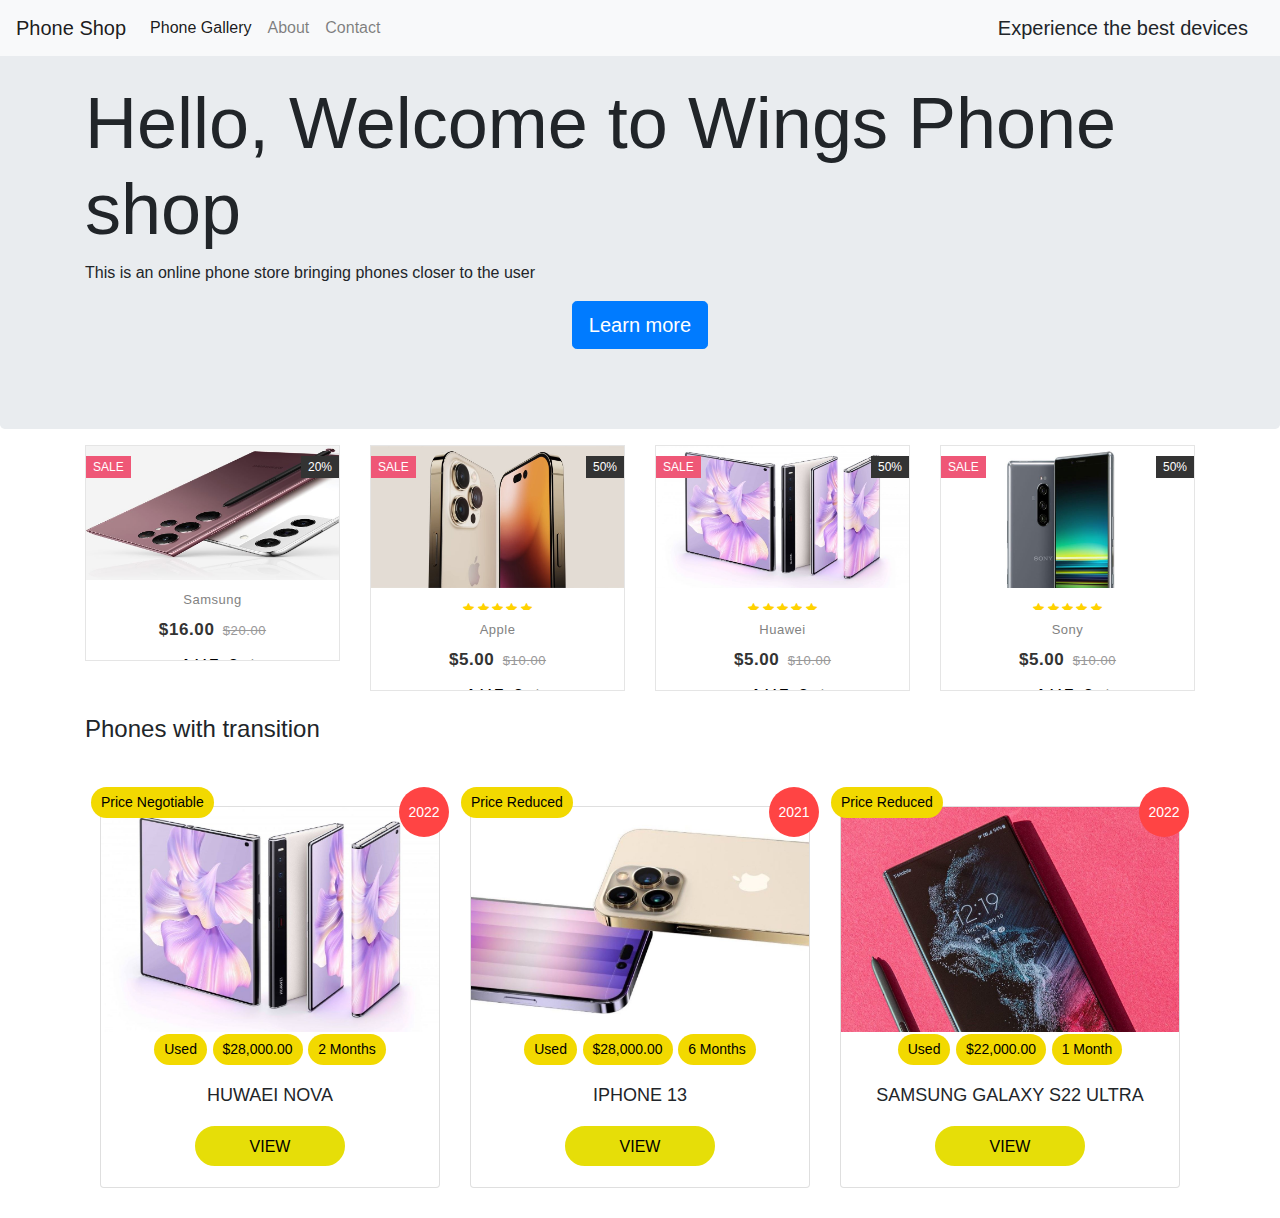
<file: Business/index.html>
<!DOCTYPE html>
<html lang="en">

<head>
    <title>Wings</title>
    <meta charset="UTF-8">
    <meta http-equiv="X-UA-Compatible" content="IE=edge">
    <meta name="viewport" content="width=device-width, initial-scale-=1.0">
    <link rel="stylesheet" href="https://maxcdn.bootstrapcdn.com/bootstrap/4.5.2/css/bootstrap.min.css">
    <link rel="stylesheet" href="css/style.css">
    <link rel="canonical" href="https://getbootstrap.com/docs/4.5/examples/navbars/">
    <link rel="stylesheet" href="https://stackpath.bootstrapcdn.com/bootstrap/4.5.0/css/bootstrap.min.css"integrity="sha384-9aIt2nRpC12Uk9gS9baDl411NQApFmC26EwAOH8WgZl5MYYxFfc+NcPb1dKGj7Sk" crossorigin="anonymous">
    <link href="//maxcdn.bootstrapcdn.com/bootstrap/4.1.1/css/bootstrap.min.css" rel="stylesheet" id="bootstrap-css">
    <link rel="stylesheet" href="https://stackpath.bootstrapcdn.com/font-awesome/4.7.0/css/font-awesome.min.css" />
</head>

<body>

    <nav class="navbar navbar-expand-lg navbar-light fixed-top bg-light">
        <a class="navbar-brand" href="index.php">Phone Shop<span class="sr-only">(current)</span></a>
        <button class="navbar-toggler" type="button" data-toggle="collapse" data-target="#navbarSupportedContent"
            aria-controls="navbarSupportedContent" aria-expanded="false" aria-label="Toggle navigation">
            <span class="navbar-toggler-icon"></span>
        </button>

        <div class="collapse navbar-collapse" id="navbarSupportedContent">
            <ul class="navbar-nav mr-auto">
                <li class="nav-item active">
                    <a class="nav-link" href="##">Phone Gallery</a>
                </li>
                <li class="nav-item">
                    <a class="nav-link" href="#">About</a>
                </li>
                <li class="nav-item">
                    <a class="nav-link" href="#">Contact</a>
                </li>
            </ul>
            <a class="navbar-brand">Experience the best devices</a>
        </div>
    </nav>
    
    <section class="my-3 jumbotron">
        <div class="container">
            <h1 class="display-3">Hello, Welcome to Wings Phone shop</h1>
            <p>This is an online phone store bringing phones closer to the user</p>
            <p class="text-center"><a class="btn btn-primary btn-lg" href="#" role="button">Learn more </a></p>
        </div>
    </section>

    <main role="main">
    <div class="container">
        <div class="row">
            <div class="col-md-3 col-sm-6">
                <div class="product-grid">
                    <div class="product-image">
                        <a href="#">
                            <img class="pic-1" src="images/Sam1.jpg">
                            <img class="pic-2" src="images/Sam2.jpg">
                        </a>
                        <ul class="social">
                            <li><a href="" data-tip="Quick View"><i class="fa fa-search"></i></a></li>
                            <li><a href="" data-tip="Add to Wishlist"><i class="fa fa-shopping-bag"></i></a></li>
                            <li><a href="" data-tip="Add to Cart"><i class="fa fa-shopping-cart"></i></a></li>
                        </ul>
                        <span class="product-new-label">Sale</span>
                        <span class="product-discount-label">20%</span>
                    </div>
                   
                    <div class="product-content">
                        <h3 class="title"><a href="#">Samsung</a></h3>
                        <div class="price">$16.00
                            <span>$20.00</span>
                        </div>
                        <a class="add-to-cart" href="">+  Add To Cart</a>
                    </div>
                </div>
            </div>
            <div class="col-md-3 col-sm-6">
                <div class="product-grid">
                    <div class="product-image">
                        <a href="#">
                            <img class="pic-1" src="images/Iphone 1.jpeg">
                            <img class="pic-2" src="images/iphone 2.jpeg">
                        </a>
                        <ul class="social">
                            <li><a href="" data-tip="Quick View"><i class="fa fa-search"></i></a></li>
                            <li><a href="" data-tip="Add to Wishlist"><i class="fa fa-shopping-bag"></i></a></li>
                            <li><a href="" data-tip="Add to Cart"><i class="fa fa-shopping-cart"></i></a></li>
                        </ul>
                        <span class="product-new-label">Sale</span>
                        <span class="product-discount-label">50%</span>
                    </div>
                    <ul class="rating">
                        <li class="fa fa-star"></li>
                        <li class="fa fa-star"></li>
                        <li class="fa fa-star"></li>
                        <li class="fa fa-star"></li>
                        <li class="fa fa-star"></li>
                    </ul>
                    <div class="product-content">
                        <h3 class="title"><a href="#">Apple</a></h3>
                        <div class="price">$5.00
                            <span>$10.00</span>
                        </div>
                        <a class="add-to-cart" href="">+ Add To Cart</a>
                    </div>
                </div>
            </div>
            <div class="col-md-3 col-sm-6">
                <div class="product-grid">
                    <div class="product-image">
                        <a href="#">
                            <img class="pic-1" src="images/Huawei 1.jpg">
                            <img class="pic-2" src="images/Huawei 2.png">
                        </a>
                        <ul class="social">
                            <li><a href="" data-tip="Quick View"><i class="fa fa-search"></i></a></li>
                            <li><a href="" data-tip="Add to Wishlist"><i class="fa fa-shopping-bag"></i></a></li>
                            <li><a href="" data-tip="Add to Cart"><i class="fa fa-shopping-cart"></i></a></li>
                        </ul>
                        <span class="product-new-label">Sale</span>
                        <span class="product-discount-label">50%</span>
                    </div>
                    <ul class="rating">
                        <li class="fa fa-star"></li>
                        <li class="fa fa-star"></li>
                        <li class="fa fa-star"></li>
                        <li class="fa fa-star"></li>
                        <li class="fa fa-star"></li>
                    </ul>
                    <div class="product-content">
                        <h3 class="title"><a href="#">Huawei</a></h3>
                        <div class="price">$5.00
                            <span>$10.00</span>
                        </div>
                        <a class="add-to-cart" href="">+ Add To Cart</a>
                    </div>
                </div>
            </div>
            <div class="col-md-3 col-sm-6">
                <div class="product-grid">
                    <div class="product-image">
                        <a href="#">
                            <img class="pic-1" src="images/Xperia-1_grey_groupBF40.jpeg">
                            <img class="pic-2" src="images/Sony2.jpeg">
                        </a>
                        <ul class="social">
                            <li><a href="" data-tip="Quick View"><i class="fa fa-search"></i></a></li>
                            <li><a href="" data-tip="Add to Wishlist"><i class="fa fa-shopping-bag"></i></a></li>
                            <li><a href="" data-tip="Add to Cart"><i class="fa fa-shopping-cart"></i></a></li>
                        </ul>
                        <span class="product-new-label">Sale</span>
                        <span class="product-discount-label">50%</span>
                    </div>
                    <ul class="rating">
                        <li class="fa fa-star"></li>
                        <li class="fa fa-star"></li>
                        <li class="fa fa-star"></li>
                        <li class="fa fa-star"></li>
                        <li class="fa fa-star"></li>
                    </ul>
                    <div class="product-content">
                        <h3 class="title"><a href="#">Sony</a></h3>
                        <div class="price">$5.00
                            <span>$10.00</span>
                        </div>
                        <a class="add-to-cart" href="">+ Add To Cart</a>
                    </div>
                </div>
            </div>
        </div>
    </div>

    <div class="container">
        <br>
        <h4>Phones with transition</h2>
            <br>
            <div class="row" id="ads">
                <!-- Category Card -->
                <div class="col-md-4">
                    <div class="card rounded">
                        <div class="card-image">
                            <span class="card-notify-badge">Price Negotiable</span>
                            <span class="card-notify-month">2022</span>
                            <img class="img-fluid"
                                src="images/ha1.jpg"
                                alt="Alternate Text" />
                        </div>
                        <div class="card-image-overlay m-auto">
                            <span class="card-detail-badge">Used</span>
                            <span class="card-detail-badge">$28,000.00</span>
                            <span class="card-detail-badge">2 Months</span>
                        </div>
                        <div class="card-body text-center">
                            <div class="ad-title m-auto">
                                <h5>Huwaei Nova</h5>
                            </div>
                            <a class="ad-btn" href="images/ha1.jpg">View</a>
                        </div>
                    </div>
                </div>
                <div class="col-md-4">
                    <div class="card rounded">
                        <div class="card-image">
                            <span class="card-notify-badge">Price Reduced</span>
                            <span class="card-notify-month">2021</span>
                            <img class="img-fluid"
                                src="images/iphone 3.jpeg"
                                alt="Alternate Text" />
                        </div>
                        <div class="card-image-overlay m-auto">
                            <span class="card-detail-badge">Used</span>
                            <span class="card-detail-badge">$28,000.00</span>
                            <span class="card-detail-badge">6 Months</span>
                        </div>
                        <div class="card-body text-center">
                            <div class="ad-title m-auto">
                                <h5>Iphone 13</h5>
                            </div>
                            <a class="ad-btn" href="images/iphone 3.jpeg">View</a>
                        </div>
                    </div>
                </div>
    
                <div class="col-md-4">
                    <div class="card rounded">
                        <div class="card-image">
                            <span class="card-notify-badge">Price Reduced</span>
                            <span class="card-notify-month">2022</span>
                            <img class="img-fluid"
                                src="images/Sam3.jpg"
                                alt="Alternate Text" />
                        </div>
                        <div class="card-image-overlay m-auto">
                            <span class="card-detail-badge">Used</span>
                            <span class="card-detail-badge">$22,000.00</span>
                            <span class="card-detail-badge">1 Month</span>
                        </div>
                        <div class="card-body text-center">
                            <div class="ad-title m-auto">
                                <h5>Samsung Galaxy S22 Ultra</h5>
                            </div>
                            <a class="ad-btn" href="images/Sam3.jpg">View</a>
                        </div>
                    </div>
                </div>
    
            </div>
    </div>

    </main>

    <script src="https://code.jquery.com/jquery-3.5.1.slim.min.js"
        integrity="sha384-DfXdz2htPH0lsSSs5nCTpuj/zy4C+OGpamoFVy38MVBnE+IbbVYUew+OrCXaRkfj"
        crossorigin="anonymous"></script>
    <script src="https://cdn.jsdelivr.net/npm/popper.js@1.16.1/dist/umd/popper.min.js"
        integrity="sha384-9/reFTGAW83EW2RDu2S0VKaIzap3H66lZH81PoYlFhbGU+6BZp6G7niu735Sk7lN"
        crossorigin="anonymous"></script>
    <script src="https://cdn.jsdelivr.net/npm/bootstrap@4.5.3/dist/js/bootstrap.min.js"
        integrity="sha384-w1Q4orYjBQndcko6MimVbzY0tgp4pWB4lZ7lr30WKz0vr/aWKhXdBNmNb5D92v7s"
        crossorigin="anonymous"></script> 
    <script src="//maxcdn.bootstrapcdn.com/bootstrap/4.1.1/js/bootstrap.min.js"></script>
    <script src="//code.jquery.com/jquery-1.11.1.min.js"></script>
</body>

</html>
</file>
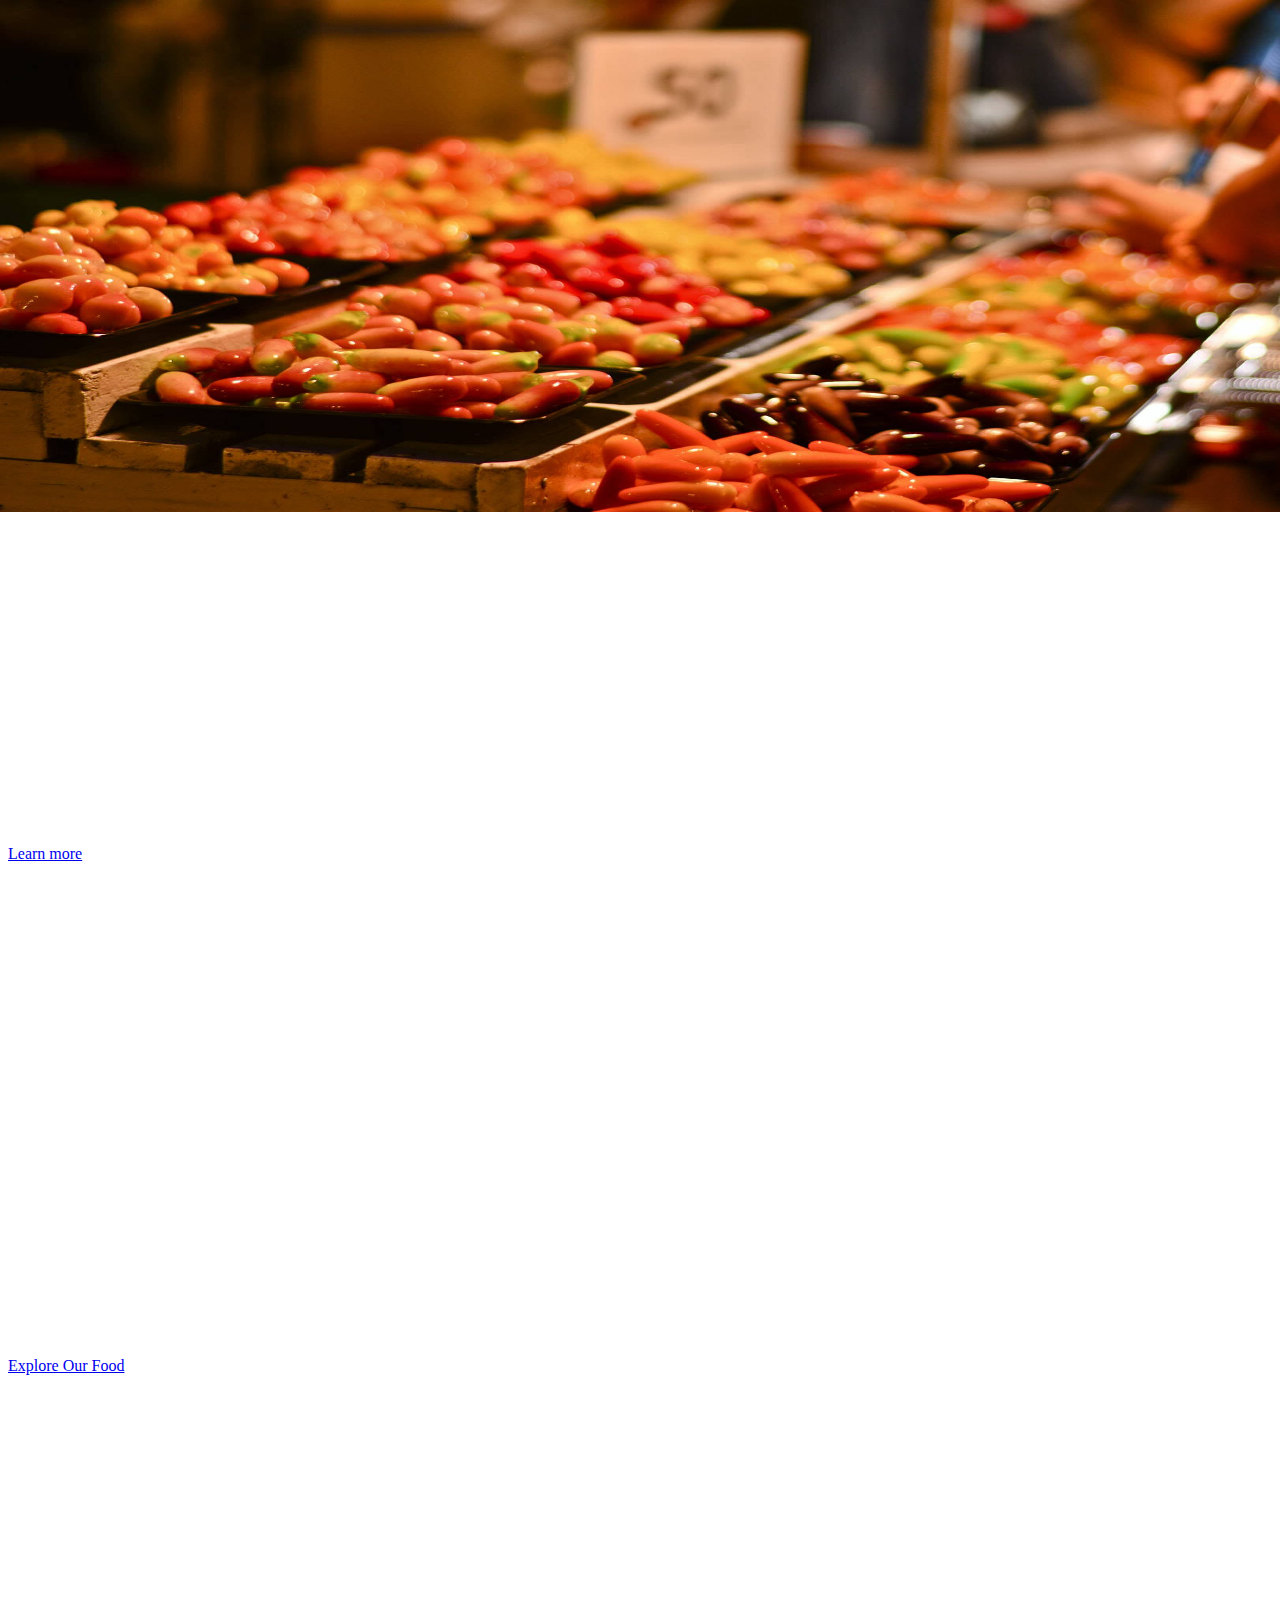
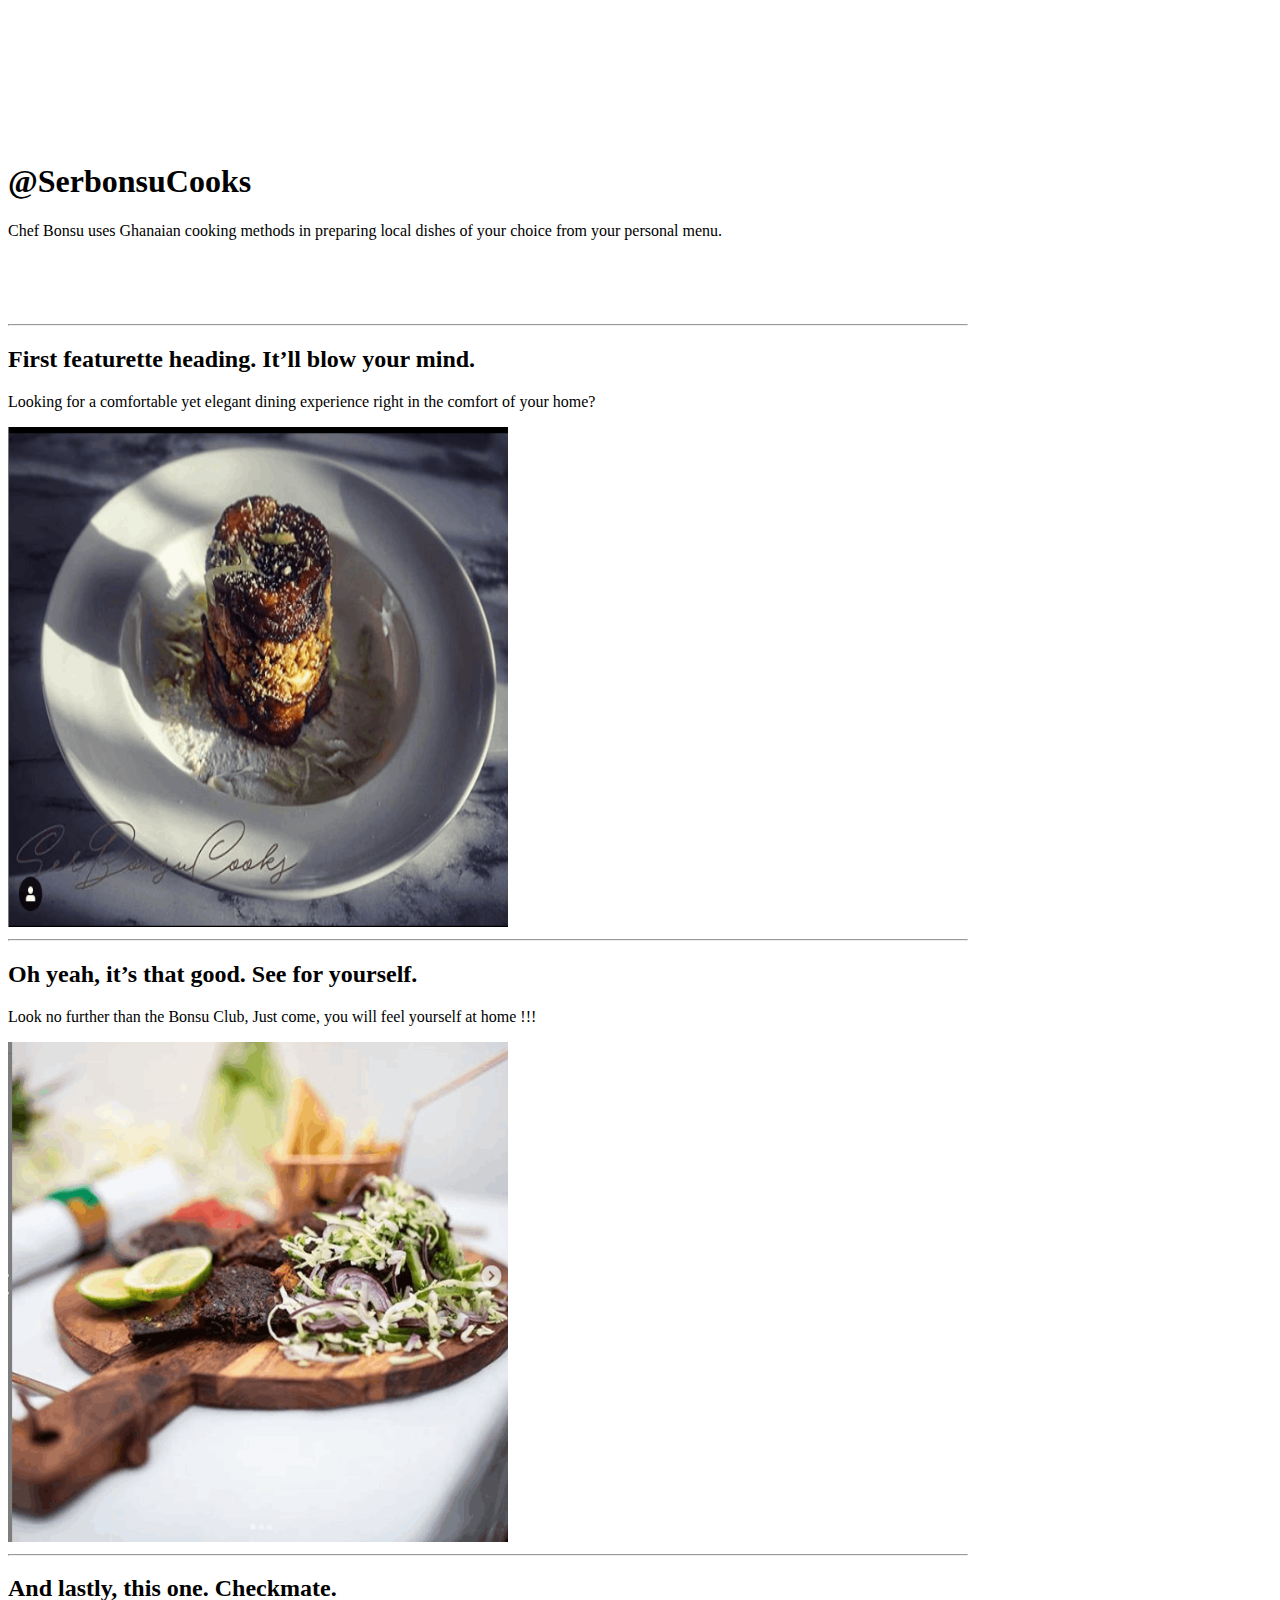
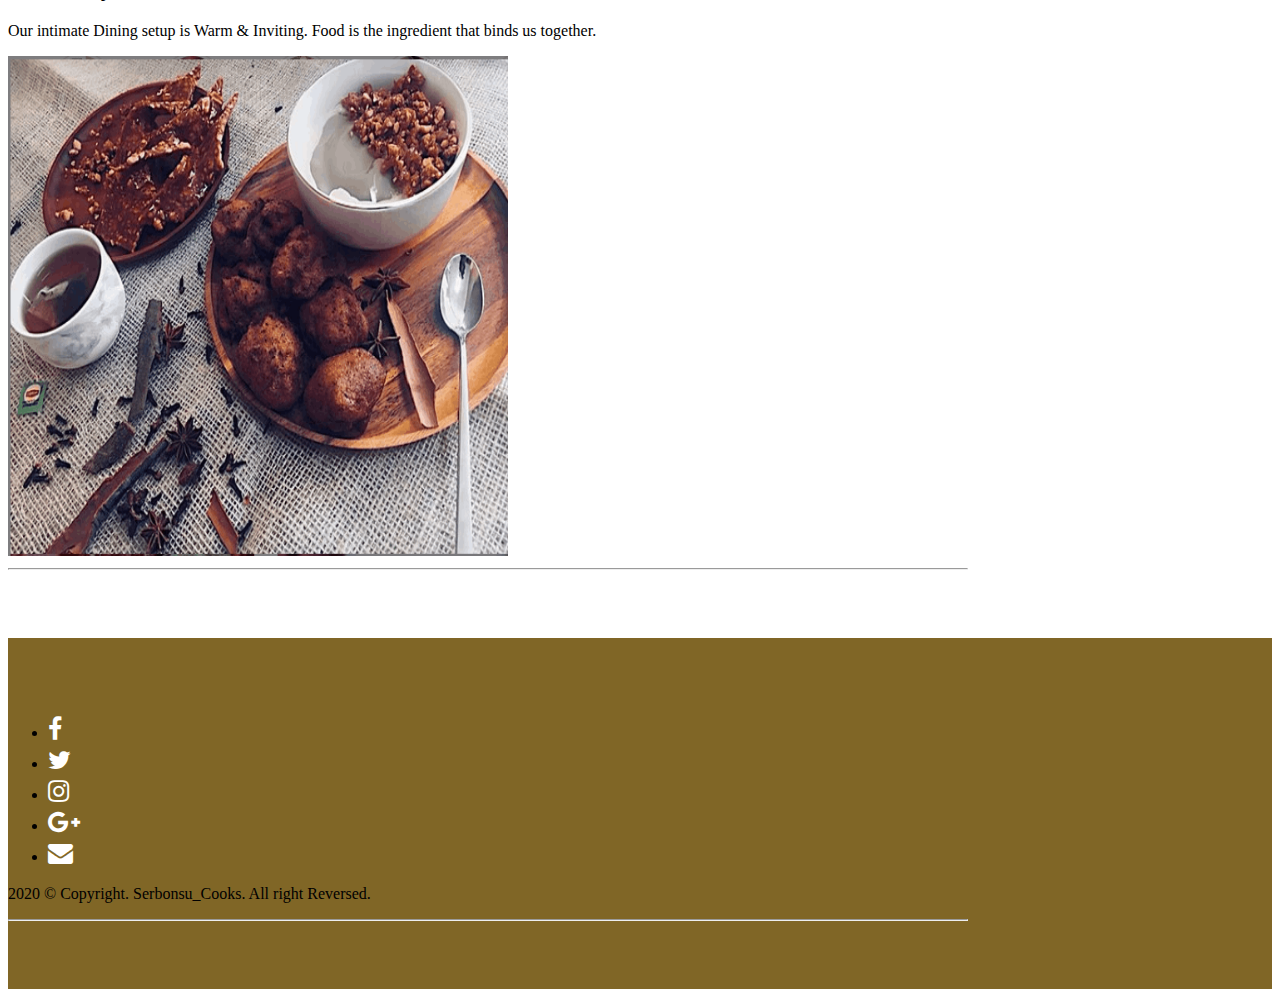
<file: Restaurant/index.html>
<!doctype html>
<html>
<head>
<meta charset="utf-8">
<title>Serbonsu Cooks - Home</title>
<!-- Bootstrap CSS -->
<link rel="stylesheet" href="https://stackpath.bootstrapcdn.com/bootstrap/4.5.0/css/bootstrap.min.css" integrity="sha384-9aIt2nRpC12Uk9gS9baDl411NQApFmC26EwAOH8WgZl5MYYxFfc+NcPb1dKGj7Sk" crossorigin="anonymous">

<!-- Custom styles for this template -->
<link rel="stylesheet" href="./Css/home.css">	
</head>

<body>
<nav class="site-header sticky-top py-1">
<div class="d-flex flex-column flex-md-row align-items-center p-3 px-md-4 mb-3 bg-white border-bottom shadow-sm">
  <h3 class="my-0 mr-md-auto font-weight-normal">Serbonsu Cooks</h3>
  <nav class="my-2 my-md-0 mr-md-3">
    <a class="p-2 text-dark" href="./Html/explore.html">Explore Our Food</a>
    <a class="p-2 text-dark" href="./Html/order.html">Order</a>
    <a class="p-2 text-dark" href="./private.html">Private Reservation</a>
	<a class="p-2 text-dark" href="./Html/contact.html">Contact</a>  
    <a class="p-2 text-dark" href="./Html/about us.html">About Us</a>
  </nav>
  </div>
	</nav>

  <div id="myCarousel" class="carousel slide" data-ride="carousel">
    <ol class="carousel-indicators">
      <li data-target="#myCarousel" data-slide-to="0" class="active"></li>
      <li data-target="#myCarousel" data-slide-to="1"></li>
      <li data-target="#myCarousel" data-slide-to="2"></li>
    </ol>
    <div class="carousel-inner">
      <div class="carousel-item active">
        <svg><img src="./Images/img_2089ghanas-shito_-e1439270816910.jpg"><rect width="100%" height="100%" fill="#777"/></svg>
        <div class="container">
          <div class="carousel-caption text-left">
            <p><a class="btn btn-lg btn-primary" href="./Html/order.html" role="button">Order</a></p>
          </div>
        </div>
      </div>
      <div class="carousel-item">
       <svg><img src="./Images/jk.jfif"><rect width="100%" height="100%" fill="#777"/></svg>
        <div class="container">
          <div class="carousel-caption">
            <p><a class="btn btn-lg btn-primary" href="./Html/about us.html us.html" role="button">Learn more</a></p>
          </div>
        </div>
      </div>
      <div class="carousel-item">
        <svg><img src="./Images/mbr-1622x1080.jpg"><rect width="100%" height="100%" fill="#777"/></svg>
        <div class="container">
          <div class="carousel-caption text-right">
            <p><a class="btn btn-lg btn-primary" href="./Html/explore.html" role="button">Explore Our Food</a></p>
          </div>
        </div>
      </div>
    </div>
    <a class="carousel-control-prev" href="#myCarousel" role="button" data-slide="prev">
      <span class="carousel-control-prev-icon" aria-hidden="true"></span>
      <span class="sr-only">Previous</span>
    </a>
    <a class="carousel-control-next" href="#myCarousel" role="button" data-slide="next">
      <span class="carousel-control-next-icon" aria-hidden="true"></span>
      <span class="sr-only">Next</span>
    </a>
  </div>	
	
<div class="position-relative overflow-hidden p-3 p-md-5 m-md-3 text-center bg-light">
  <div class="col-md-5 p-lg-5 mx-auto my-5">
    <h1 class="display-4 font-weight-normal">@SerbonsuCooks</h1>
    <p class="lead font-weight-normal">Chef Bonsu uses Ghanaian cooking methods in preparing local dishes of your choice from your personal menu.</p>
	</div>
  <div class="product-device shadow-sm d-none d-md-block"></div>
  <div class="product-device product-device-2 shadow-sm d-none d-md-block"></div>
</div>	
	<section>
	<div class="container marketing">
	<!-- START THE FEATURETTES -->

    <hr class="featurette-divider">
	
		<div class="row featurette">
      <div class="col-md-7">
        <h2 class="featurette-heading">First featurette heading. <span class="text-muted">It’ll blow your mind.</span></h2>
        <p class="lead">Looking for a comfortable yet elegant dining experience right in the comfort of your home?</p>
      </div>
      <div class="col-md-5">
        <img src="./Images/screenshot-13-599x407-599x407.png" class="bd-placeholder-img bd-placeholder-img-lg featurette-image img-fluid mx-auto" width="500" height="500" preserveAspectRatio="xMidYMid slice" focusable="false" role="img" aria-label="Placeholder: 500x500"><title>Placeholder</title><rect width="100%" height="100%" fill="#eee"/>
      </div>
    </div>
		
    <hr class="featurette-divider">

    <div class="row featurette">
      <div class="col-md-7 order-md-2">
        <h2 class="featurette-heading">Oh yeah, it’s that good. <span class="text-muted">See for yourself.</span></h2>
        <p class="lead">Look no further than the Bonsu Club, Just come, you will feel yourself at home !!!</p>
      </div>
      <div class="col-md-5 order-md-1">
        <img src="./Images/screenshot-3-602x604-602x562.png" class="bd-placeholder-img bd-placeholder-img-lg featurette-image img-fluid mx-auto" width="500" height="500" preserveAspectRatio="xMidYMid slice" focusable="false" role="img" aria-label="Placeholder: 500x500"><title>Placeholder</title><rect width="100%" height="100%" fill="#eee"/>
      </div>
    </div>

    <hr class="featurette-divider">

    <div class="row featurette">
      <div class="col-md-7">
        <h2 class="featurette-heading">And lastly, this one. <span class="text-muted">Checkmate.</span></h2>
        <p class="lead">Our intimate Dining setup is Warm & Inviting. Food is the ingredient that binds us together.</p>
      </div>
      <div class="col-md-5">
        <img src="./Images/screenshot-15-601x455-601x455.png" class="bd-placeholder-img bd-placeholder-img-lg featurette-image img-fluid mx-auto" width="500" height="500" preserveAspectRatio="xMidYMid slice" focusable="false" role="img" aria-label="Placeholder: 500x500"><title>Placeholder</title><rect width="100%" height="100%" fill="#eee"/>
      </div>
    </div>

    <hr class="featurette-divider">

    <!-- /END THE FEATURETTES -->
	</div><!-- /.container -->
	</section>
    
	
<!-- Footer -->
	<section id="footer">
		<div class="container">
			<div class="row">
				<div class="col-xs-12 col-sm-12 col-md-12 mt-2 mt-sm-5">
					<ul class="list-unstyled list-inline social text-center">
						<li class="list-inline-item"><a href="https://www.fiverr.com/share/qb8D02"><i class="fa fa-facebook"></i></a></li>
						<li class="list-inline-item"><a href="https://www.fiverr.com/share/qb8D02"><i class="fa fa-twitter"></i></a></li>
						<li class="list-inline-item"><a href="https://www.fiverr.com/share/qb8D02"><i class="fa fa-instagram"></i></a></li>
						<li class="list-inline-item"><a href="https://www.fiverr.com/share/qb8D02"><i class="fa fa-google-plus"></i></a></li>
						<li class="list-inline-item"><a href="https://www.fiverr.com/share/qb8D02" target="_blank"><i class="fa fa-envelope"></i></a></li>
					</ul>
				</div>
			</div>	
			<div class="row">
				<div class="col-xs-12 col-sm-12 col-md-12 mt-2 mt-sm-2 text-center text-white">
					<p class="h6">2020 © Copyright. Serbonsu_Cooks. All right Reversed.</p>
				</div>
				<hr>
			</div>	
		</div>
	</section>
	<!-- ./Footer -->
<!-- Optional JavaScript -->
<!-- jQuery first, then Popper.js, then Bootstrap JS -->
<script src="https://code.jquery.com/jquery-3.5.1.slim.min.js" integrity="sha384-DfXdz2htPH0lsSSs5nCTpuj/zy4C+OGpamoFVy38MVBnE+IbbVYUew+OrCXaRkfj" crossorigin="anonymous"></script>
<script src="https://cdn.jsdelivr.net/npm/popper.js@1.16.0/dist/umd/popper.min.js" integrity="sha384-Q6E9RHvbIyZFJoft+2mJbHaEWldlvI9IOYy5n3zV9zzTtmI3UksdQRVvoxMfooAo" crossorigin="anonymous"></script>
<script src="https://stackpath.bootstrapcdn.com/bootstrap/4.5.0/js/bootstrap.min.js" integrity="sha384-OgVRvuATP1z7JjHLkuOU7Xw704+h835Lr+6QL9UvYjZE3Ipu6Tp75j7Bh/kR0JKI" crossorigin="anonymous"></script>
</body>
</html>
</file>
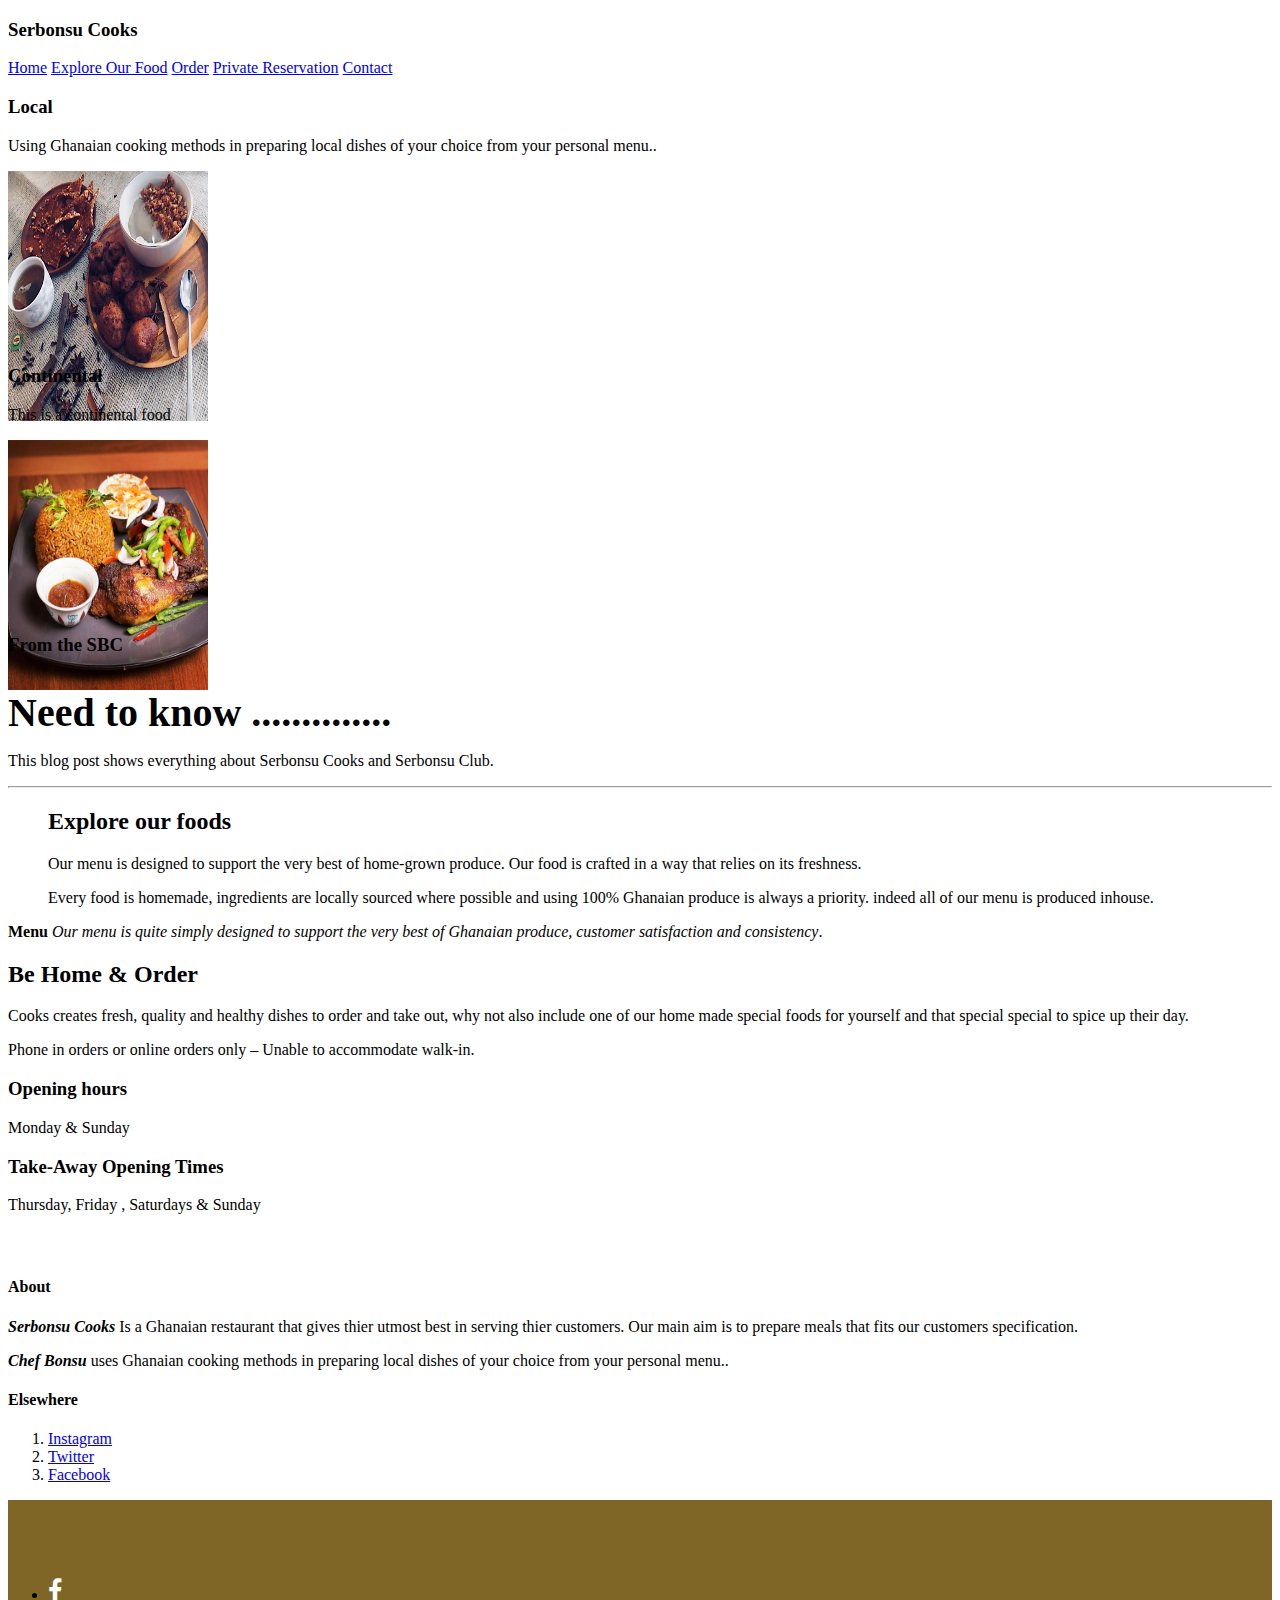
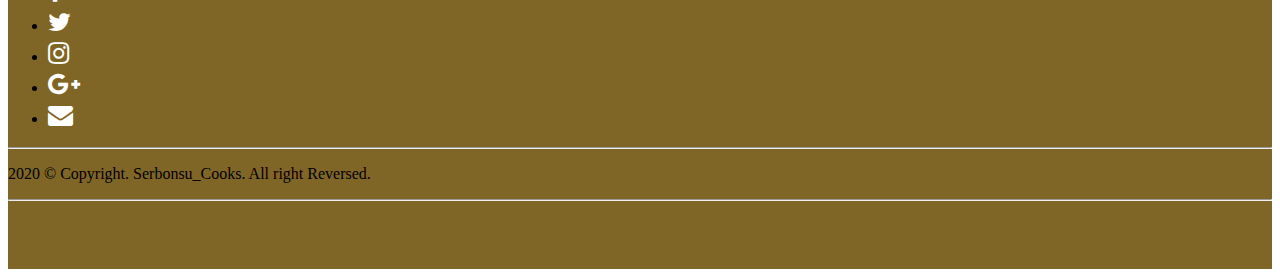
<file: Restaurant/Html/about us.html>
<!doctype html>
<html>
<head>
<meta charset="utf-8">
<title>Serb-About us</title>
<!-- Bootstrap CSS -->
<link rel="stylesheet" href="https://stackpath.bootstrapcdn.com/bootstrap/4.5.0/css/bootstrap.min.css" integrity="sha384-9aIt2nRpC12Uk9gS9baDl411NQApFmC26EwAOH8WgZl5MYYxFfc+NcPb1dKGj7Sk" crossorigin="anonymous">

<!-- Custom styles for this template -->
<link rel="stylesheet" href="../Css/about.css">	
</head>

<body>
<nav class="site-header sticky-top py-1">
<div class="d-flex flex-column flex-md-row align-items-center p-3 px-md-4 mb-3 bg-white border-bottom shadow-sm">
  <h3 class="my-0 mr-md-auto font-weight-normal">Serbonsu Cooks</h3>
  <nav class="my-2 my-md-0 mr-md-3">
	<a class="p-2 text-dark" href="home.html">Home</a>
    <a class="p-2 text-dark" href="explore.html">Explore Our Food</a>
    <a class="p-2 text-dark" href="order.html">Order</a>
    <a class="p-2 text-dark" href="private.html">Private Reservation</a>
	<a class="p-2 text-dark" href="contact.html">Contact</a>  
    </nav>
  </div>
</nav>
	
	
	<div class="container">
   
		<div class="jumbotron p-4 p-md-5 text-white rounded bg-dark">
    <div class="col-md-6 px-0">
      
  </div>

  <div class="row mb-2">
    <div class="col-md-6">
      <div class="row no-gutters border rounded overflow-hidden flex-md-row mb-4 shadow-sm h-md-250 position-relative">
        <div class="col p-4 d-flex flex-column position-static">
          <strong class="d-inline-block mb-2 text-primary"><h3 class="mb-0">Local</h3></strong>
           <p class="card-text mb-auto">Using Ghanaian cooking methods in preparing local dishes of your choice from your personal menu..</p>
          </div>
        <div class="col-auto d-none d-lg-block">
          <img src="../Images/serbonsucooks-20200624-163420-956x717.jpg" alt="local food" class="bd-placeholder-img" width="200" height="250" preserveAspectRatio="xMidYMid slice" focusable="false" role="img" aria-label="Placeholder: Thumbnail"><title>Placeholder</title><rect width="100%" height="100%" fill="#55595c"/> </div>
      </div>
    </div>
    <div class="col-md-6">
      <div class="row no-gutters border rounded overflow-hidden flex-md-row mb-4 shadow-sm h-md-250 position-relative">
        <div class="col p-4 d-flex flex-column position-static">
          <strong class="d-inline-block mb-2 text-success"><h3 class="mb-0">Continental</h3></strong>
           <p class="mb-auto">This is a continental food</p>
          </div>
        <div class="col-auto d-none d-lg-block">
          <img src="../Images/the-chopbar.jpg" alt="continental food" class="bd-placeholder-img" width="200" height="250" preserveAspectRatio="xMidYMid slice" focusable="false" role="img" aria-label="Placeholder: Thumbnail"><title>Placeholder</title><rect width="100%" height="100%" fill="#55595c"/> </div>
      </div>
    </div>
  </div>
</div>

<main role="main" class="container">
  <div class="row">
    <div class="col-md-8 blog-main">
      <h3 class="pb-4 mb-4 font-italic border-bottom">
        From the SBC
      </h3>

      <div class="blog-post">
        <h2 class="blog-post-title"><strong>Need to know ..............</strong></h2>
        
        <p>This blog post shows everything about Serbonsu Cooks and Serbonsu Club.</p>
        <hr>
                
		<blockquote>
		<h2>Explore our foods</h2>
 		<p>Our menu is designed to support the very best of home-grown produce. Our food is crafted in a way that relies on its freshness.</p>
		<p>Every food is homemade, ingredients are locally sourced where possible and using 100% Ghanaian produce is always a priority. indeed all of our menu is produced inhouse.</p>

	    </blockquote>
        <p><strong>Menu</strong> <em>Our menu is quite simply designed to support the very best of Ghanaian produce, customer satisfaction and consistency</em>.</p>
        
		<h2>Be Home & Order</h2>
        <p>Cooks  creates fresh, quality and healthy dishes to order and take out, why not also include one of our home made special foods  for yourself and that special special to spice up their day.</p> 
		<p>Phone in orders or online orders only – Unable to accommodate walk-in.</p>
       
		<h3>Opening hours</h3>
        <p>Monday &	Sunday</p>
        
		<h3>Take-Away Opening Times</h3>
		<p>Thursday, Friday , Saturdays & Sunday</p>
        </div><!-- /.blog-post -->

      
     

      

     

    </div><!-- /.blog-main -->

    <aside class="col-md-4 blog-sidebar">
      <div class="p-4 mb-3 bg-light rounded">
        <h4 class="font-italic">About</h4>
        <p class="mb-0"><em><b>Serbonsu Cooks</b></em> Is a Ghanaian restaurant that gives thier utmost best in serving thier customers. Our main aim is to prepare meals that fits our customers specification.</p> 
		<p><em><b>Chef Bonsu</b></em> uses Ghanaian cooking methods in preparing local dishes of your choice from your personal menu..</p>
      </div>

      
      <div class="p-4">
        <h4 class="font-italic">Elsewhere</h4>
        <ol class="list-unstyled">
          <li><a href="#">Instagram</a></li>
          <li><a href="#">Twitter</a></li>
          <li><a href="#">Facebook</a></li>
        </ol>
      </div>
    </aside><!-- /.blog-sidebar -->

  </div><!-- /.row -->

</main><!-- /.container -->
	
	
	
	
	
	
	
	
	
	
	
	
	
	
	
	
	
	
	
	
	
<!-- Footer -->
	<section id="footer">
		<div class="container">
			<div class="row">
				<div class="col-xs-12 col-sm-12 col-md-12 mt-2 mt-sm-5">
					<ul class="list-unstyled list-inline social text-center">
						<li class="list-inline-item"><a href="https://www.fiverr.com/share/qb8D02"><i class="fa fa-facebook"></i></a></li>
						<li class="list-inline-item"><a href="https://www.fiverr.com/share/qb8D02"><i class="fa fa-twitter"></i></a></li>
						<li class="list-inline-item"><a href="https://www.fiverr.com/share/qb8D02"><i class="fa fa-instagram"></i></a></li>
						<li class="list-inline-item"><a href="https://www.fiverr.com/share/qb8D02"><i class="fa fa-google-plus"></i></a></li>
						<li class="list-inline-item"><a href="https://www.fiverr.com/share/qb8D02" target="_blank"><i class="fa fa-envelope"></i></a></li>
					</ul>
				</div>
				<hr>
			</div>	
			<div class="row">
				<div class="col-xs-12 col-sm-12 col-md-12 mt-2 mt-sm-2 text-center text-white">
					<p class="h6">2020 © Copyright. Serbonsu_Cooks. All right Reversed.</p>
				</div>
				<hr>
			</div>	
		</div>
	</section>
	<!-- ./Footer -->	
<!-- Optional JavaScript -->
<!-- jQuery first, then Popper.js, then Bootstrap JS -->
<script src="https://code.jquery.com/jquery-3.5.1.slim.min.js" integrity="sha384-DfXdz2htPH0lsSSs5nCTpuj/zy4C+OGpamoFVy38MVBnE+IbbVYUew+OrCXaRkfj" crossorigin="anonymous"></script>
<script src="https://cdn.jsdelivr.net/npm/popper.js@1.16.0/dist/umd/popper.min.js" integrity="sha384-Q6E9RHvbIyZFJoft+2mJbHaEWldlvI9IOYy5n3zV9zzTtmI3UksdQRVvoxMfooAo" crossorigin="anonymous"></script>
<script src="https://stackpath.bootstrapcdn.com/bootstrap/4.5.0/js/bootstrap.min.js" integrity="sha384-OgVRvuATP1z7JjHLkuOU7Xw704+h835Lr+6QL9UvYjZE3Ipu6Tp75j7Bh/kR0JKI" crossorigin="anonymous"></script>
</body>
</html>
</file>
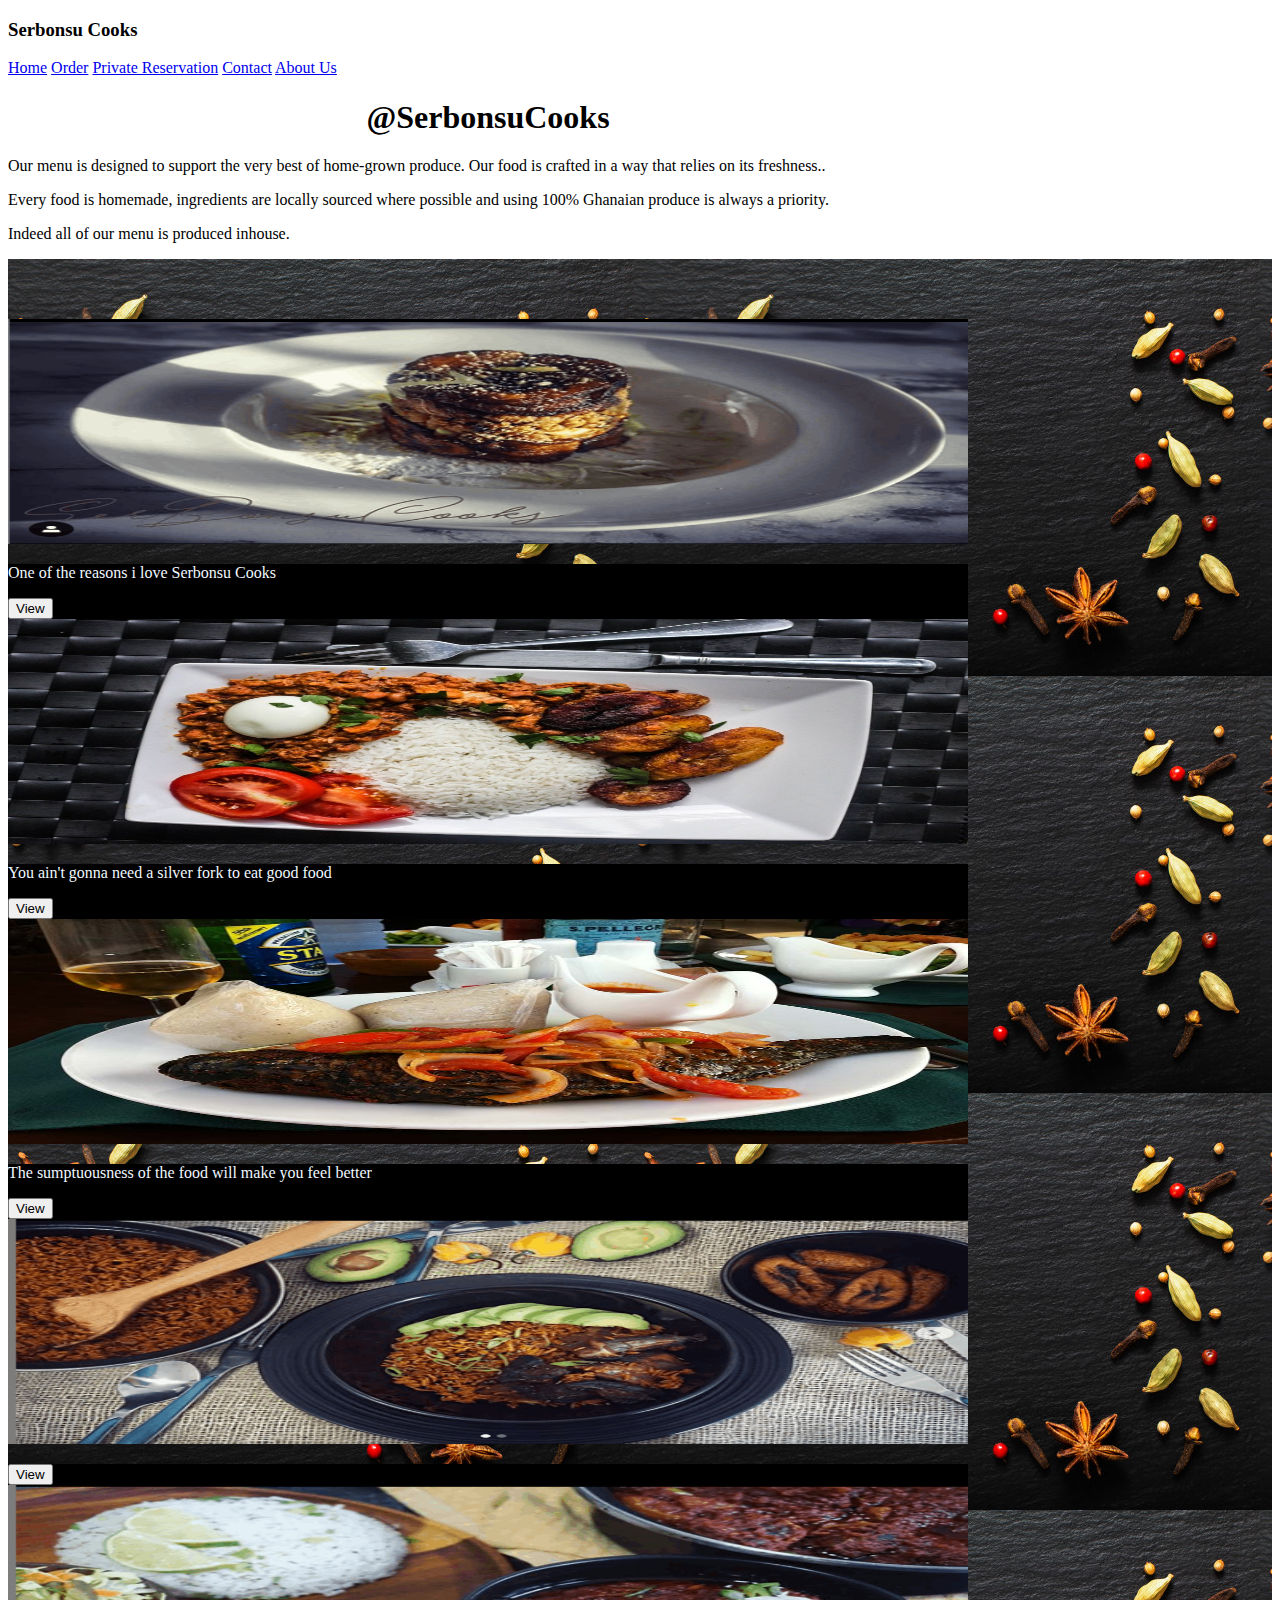
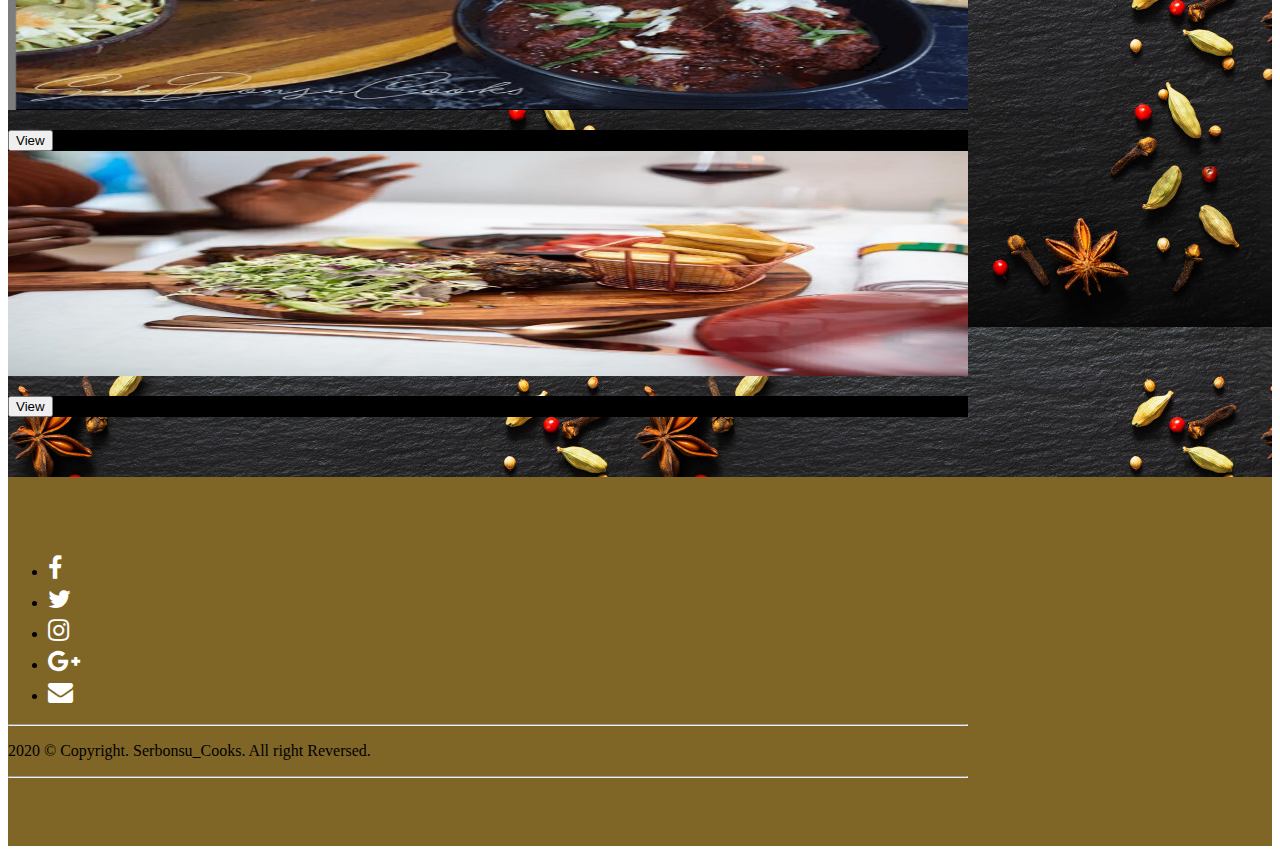
<file: Restaurant/Html/explore.html>
<!doctype html>
<html>
<head>
<meta charset="utf-8">
<title>Serb.Explore Our Food</title>
<!-- Bootstrap CSS -->
<link rel="stylesheet" href="https://stackpath.bootstrapcdn.com/bootstrap/4.5.0/css/bootstrap.min.css" integrity="sha384-9aIt2nRpC12Uk9gS9baDl411NQApFmC26EwAOH8WgZl5MYYxFfc+NcPb1dKGj7Sk" crossorigin="anonymous">

<!-- Custom styles for this template -->
<link rel="stylesheet" href="../Css/explore.css">
</head>

<body>
<nav class="site-header sticky-top py-1">
<div class="d-flex flex-column flex-md-row align-items-center p-3 px-md-4 mb-3 bg-white border-bottom shadow-sm">
  <h3 class="my-0 mr-md-auto font-weight-normal">Serbonsu Cooks</h3>
  <nav class="my-2 my-md-0 mr-md-3">
    <a class="p-2 text-dark" href="home.html">Home</a>
    <a class="p-2 text-dark" href="order.html">Order</a>
    <a class="p-2 text-dark" href="private.html">Private Reservation</a>
	<a class="p-2 text-dark" href="contact.html">Contact</a>  
    <a class="p-2 text-dark" href="about us.html">About Us</a>
  </nav>
  </div>
	</nav>
	
	<div class="gradient-shadow"></div>
  <div class="container shadow-box">
      <h1 style="text-align: center">@SerbonsuCooks</h1>
       <p>Our menu is designed to support the very best of home-grown produce. 
		Our food is crafted in a way that relies on its freshness..</p>
      <p>Every food is homemade, ingredients are locally sourced where possible and using 100% Ghanaian produce is always a priority.</p>
      <p>Indeed all of our menu is produced inhouse.</p>
	   </div>
  

	<section>
	<div class="album py-5 bg-">
    <div class="container">

      <div class="row">
        <div class="col-md-4">
          <div class="card mb-4 shadow-sm">
            <img src="../Images/screenshot-13-599x407-599x407.png" class="bd-placeholder-img card-img-top" width="100%" height="225"  preserveAspectRatio="xMidYMid slice" focusable="false" role="img" aria-label="Placeholder: Thumbnail"><title>Placeholder</title><rect width="100%" height="100%" fill="#55595c"/>
            <div class="card-body" style="background-color:black">
              <p class="card-text" style="color:aliceblue">One of the reasons i love Serbonsu Cooks</p>
              <div class="d-flex justify-content-between align-items-center">
                <div class="btn-group">
                  <button type="button" class="btn btn-sm btn-outline-danger">View</button>
                   </div>
                </div>
            </div>
          </div>
        </div>
        <div class="col-md-4">
          <div class="card mb-4 shadow-sm">
            <img src="../Images/img_2089ghanas-shito_-e1439270816910.jpg" class="bd-placeholder-img card-img-top" width="100%" height="225"  preserveAspectRatio="xMidYMid slice" focusable="false" role="img" aria-label="Placeholder: Thumbnail"><title>Placeholder</title><rect width="100%" height="100%" fill="#55595c"/>
            <div class="card-body" style="background-color:black">
              <p class="card-text" style="color:aliceblue">You ain't gonna need a silver fork to eat good food</p>
              <div class="d-flex justify-content-between align-items-center">
                <div class="btn-group">
                  <button type="button" class="btn btn-sm btn-outline-danger">View</button>
                 </div>
               </div>
            </div>
          </div>
        </div>
        <div class="col-md-4">
          <div class="card mb-4 shadow-sm">
            <img src="../Images/banku-with-tilapia-foods-to-try-when-you-volunteer-in-ghana.jpg" class="bd-placeholder-img card-img-top" width="100%" height="225"  preserveAspectRatio="xMidYMid slice" focusable="false" role="img" aria-label="Placeholder: Thumbnail"><title>Placeholder</title><rect width="100%" height="100%" fill="#55595c"/>
            <div class="card-body" style="background-color:black">
              <p class="card-text" style="color:aliceblue">The sumptuousness of the food will make you feel better</p>
              <div class="d-flex justify-content-between align-items-center">
                <div class="btn-group">
                  <button type="button" class="btn btn-sm btn-outline-danger">View</button>
                  </div>
                </div>
            </div>
          </div>
        </div>
		
		
		<div class="col-md-4">
          <div class="card mb-4 shadow-sm">
            <img src="../Images/screenshot-14-603x420.png" class="bd-placeholder-img card-img-top" width="100%" height="225"  preserveAspectRatio="xMidYMid slice" focusable="false" role="img" aria-label="Placeholder: Thumbnail"><title>Placeholder</title><rect width="100%" height="100%" fill="#55595c"/>
            <div class="card-body" style="background-color:black">
              <p class="card-text" style="color:aliceblue"></p>
              <div class="d-flex justify-content-between align-items-center">
                <div class="btn-group">
                  <button type="button" class="btn btn-sm btn-outline-danger">View</button>
                  </div>
                </div>
            </div>
          </div>
        </div>
        <div class="col-md-4">
          <div class="card mb-4 shadow-sm">
            <img src="../Images/screenshot-11-602x406-602x406.png" class="bd-placeholder-img card-img-top" width="100%" height="225"  preserveAspectRatio="xMidYMid slice" focusable="false" role="img" aria-label="Placeholder: Thumbnail"><title>Placeholder</title><rect width="100%" height="100%" fill="#55595c"/>
            <div class="card-body" style="background-color:black">
              <p class="card-text" style="color:aliceblue"></p>
              <div class="d-flex justify-content-between align-items-center">
                <div class="btn-group">
                  <button type="button" class="btn btn-sm btn-outline-danger">View</button>
                 </div>
                </div>
            </div>
          </div>
        </div>
        <div class="col-md-4">
          <div class="card mb-4 shadow-sm">
            <img src="../Images/serbonsucooks-20200624-163147-1-676x676.jpg" class="bd-placeholder-img card-img-top" width="100%" height="225"  preserveAspectRatio="xMidYMid slice" focusable="false" role="img" aria-label="Placeholder: Thumbnail"><title>Placeholder</title><rect width="100%" height="100%" fill="#55595c"/>
            <div class="card-body" style="background-color:black">
              <p class="card-text" style="color:aliceblue"></p>
              <div class="d-flex justify-content-between align-items-center">
                <div class="btn-group">
                  <button type="button" class="btn btn-sm btn-outline-danger">View</button>
                  </div>
                </div>
            </div>
          </div>
        </div>
		</div>
</section>

		
	

<!-- Footer -->
	<section id="footer">
		<div class="container">
			<div class="row">
				<div class="col-xs-12 col-sm-12 col-md-12 mt-2 mt-sm-5">
					<ul class="list-unstyled list-inline social text-center">
						<li class="list-inline-item"><a href="https://www.fiverr.com/share/qb8D02"><i class="fa fa-facebook"></i></a></li>
						<li class="list-inline-item"><a href="https://www.fiverr.com/share/qb8D02"><i class="fa fa-twitter"></i></a></li>
						<li class="list-inline-item"><a href="https://www.fiverr.com/share/qb8D02"><i class="fa fa-instagram"></i></a></li>
						<li class="list-inline-item"><a href="https://www.fiverr.com/share/qb8D02"><i class="fa fa-google-plus"></i></a></li>
						<li class="list-inline-item"><a href="https://www.fiverr.com/share/qb8D02" target="_blank"><i class="fa fa-envelope"></i></a></li>
					</ul>
				</div>
				<hr>
			</div>	
			<div class="row">
				<div class="col-xs-12 col-sm-12 col-md-12 mt-2 mt-sm-2 text-center text-white">
					<p class="h6">2020 © Copyright. Serbonsu_Cooks. All right Reversed.</p>
				</div>
				<hr>
			</div>	
		</div>
	</section>
	<!-- ./Footer -->
<!-- Optional JavaScript -->
<!-- jQuery first, then Popper.js, then Bootstrap JS -->
<script src="https://code.jquery.com/jquery-3.5.1.slim.min.js" integrity="sha384-DfXdz2htPH0lsSSs5nCTpuj/zy4C+OGpamoFVy38MVBnE+IbbVYUew+OrCXaRkfj" crossorigin="anonymous"></script>
<script src="https://cdn.jsdelivr.net/npm/popper.js@1.16.0/dist/umd/popper.min.js" integrity="sha384-Q6E9RHvbIyZFJoft+2mJbHaEWldlvI9IOYy5n3zV9zzTtmI3UksdQRVvoxMfooAo" crossorigin="anonymous"></script>
<script src="https://stackpath.bootstrapcdn.com/bootstrap/4.5.0/js/bootstrap.min.js" integrity="sha384-OgVRvuATP1z7JjHLkuOU7Xw704+h835Lr+6QL9UvYjZE3Ipu6Tp75j7Bh/kR0JKI" crossorigin="anonymous"></script>
</body>
</html>
</file>
<file: Business/css/style.css>
@charset "utf-8";
/* CSS Document */

* {
    margin: 0;
    padding: 0;
    box-sizing: border-box;
}

.carousel-item img {
    width: 100%;
    height: 95vh;
    transition-timing-function: 10ms;
}

h3.h3 {
    text-align: center;
    margin: 1em;
    text-transform: capitalize;
    font-size: 1.7em;
}

/********************* shopping Demo-1 **********************/
.product-grid {
    font-family: Raleway, sans-serif;
    text-align: center;
    padding: 0 0 72px;
    border: 1px solid rgba(0, 0, 0, .1);
    overflow: hidden;
    position: relative;
    z-index: 1
}

.product-grid .product-image {
    position: relative;
    transition: all .3s ease 0s
}

.product-grid .product-image a {
    display: block
}

.product-grid .product-image img {
    width: 100%;
    height: auto
}

.product-grid .pic-1 {
    opacity: 1;
    transition: all .3s ease-out 0s
}

.product-grid:hover .pic-1 {
    opacity: 1
}

.product-grid .pic-2 {
    opacity: 0;
    position: absolute;
    top: 0;
    left: 0;
    transition: all .3s ease-out 0s
}

.product-grid:hover .pic-2 {
    opacity: 1
}

.product-grid .social {
    width: 150px;
    padding: 0;
    margin: 0;
    list-style: none;
    opacity: 0;
    transform: translateY(-50%) translateX(-50%);
    position: absolute;
    top: 60%;
    left: 50%;
    z-index: 1;
    transition: all .3s ease 0s
}

.product-grid:hover .social {
    opacity: 1;
    top: 50%
}

.product-grid .social li {
    display: inline-block
}

.product-grid .social li a {
    color: #fff;
    background-color: #333;
    font-size: 16px;
    line-height: 40px;
    text-align: center;
    height: 40px;
    width: 40px;
    margin: 0 2px;
    display: block;
    position: relative;
    transition: all .3s ease-in-out
}

.product-grid .social li a:hover {
    color: #fff;
    background-color: #ef5777
}

.product-grid .social li a:after,
.product-grid .social li a:before {
    content: attr(data-tip);
    color: #fff;
    background-color: #000;
    font-size: 12px;
    letter-spacing: 1px;
    line-height: 20px;
    padding: 1px 5px;
    white-space: nowrap;
    opacity: 0;
    transform: translateX(-50%);
    position: absolute;
    left: 50%;
    top: -30px
}

.product-grid .social li a:after {
    content: '';
    height: 15px;
    width: 15px;
    border-radius: 0;
    transform: translateX(-50%) rotate(45deg);
    top: -20px;
    z-index: -1
}

.product-grid .social li a:hover:after,
.product-grid .social li a:hover:before {
    opacity: 1
}

.product-grid .product-discount-label,
.product-grid .product-new-label {
    color: #fff;
    background-color: #ef5777;
    font-size: 12px;
    text-transform: uppercase;
    padding: 2px 7px;
    display: block;
    position: absolute;
    top: 10px;
    left: 0
}

.product-grid .product-discount-label {
    background-color: #333;
    left: auto;
    right: 0
}

.product-grid .rating {
    color: #FFD200;
    font-size: 12px;
    padding: 12px 0 0;
    margin: 0;
    list-style: none;
    position: relative;
    z-index: -1
}

.product-grid .rating li.disable {
    color: rgba(0, 0, 0, .2)
}

.product-grid .product-content {
    background-color: #fff;
    text-align: center;
    padding: 12px 0;
    margin: 0 auto;
    position: absolute;
    left: 0;
    right: 0;
    bottom: -27px;
    z-index: 1;
    transition: all .3s
}

.product-grid:hover .product-content {
    bottom: 0
}

.product-grid .title {
    font-size: 13px;
    font-weight: 400;
    letter-spacing: .5px;
    text-transform: capitalize;
    margin: 0 0 10px;
    transition: all .3s ease 0s
}

.product-grid .title a {
    color: #828282
}

.product-grid .title a:hover,
.product-grid:hover .title a {
    color: #ef5777
}

.product-grid .price {
    color: #333;
    font-size: 17px;
    font-family: Montserrat, sans-serif;
    font-weight: 700;
    letter-spacing: .6px;
    margin-bottom: 8px;
    text-align: center;
    transition: all .3s
}

.product-grid .price span {
    color: #999;
    font-size: 13px;
    font-weight: 400;
    text-decoration: line-through;
    margin-left: 3px;
    display: inline-block
}

.product-grid .add-to-cart {
    color: #000;
    font-size: 13px;
    font-weight: 600
}

@media only screen and (max-width:990px) {
    .product-grid {
        margin-bottom: 30px
    }
}

/* Category Ads */

#ads {
    margin: 30px 0 30px 0;

}

#ads .card-notify-badge {
    position: absolute;
    left: -10px;
    top: -20px;
    background: #f2d900;
    text-align: center;
    border-radius: 30px 30px 30px 30px;
    color: #000;
    padding: 5px 10px;
    font-size: 14px;

}

#ads .card-notify-month {
    position: absolute;
    right: -10px;
    top: -20px;
    background: #ff4444;
    border-radius: 50%;
    text-align: center;
    color: #fff;
    font-size: 14px;
    width: 50px;
    height: 50px;
    padding: 15px 0 0 0;
}


#ads .card-detail-badge {
    background: #f2d900;
    text-align: center;
    border-radius: 30px 30px 30px 30px;
    color: #000;
    padding: 5px 10px;
    font-size: 14px;
}



#ads .card:hover {
    background: #fff;
    box-shadow: 12px 15px 20px 0px rgba(46, 61, 73, 0.15);
    border-radius: 4px;
    transition: all 0.3s ease;
}

#ads .card-image-overlay {
    font-size: 20px;

}


#ads .card-image-overlay span {
    display: inline-block;
}


#ads .ad-btn {
    text-transform: uppercase;
    width: 150px;
    height: 40px;
    border-radius: 80px;
    font-size: 16px;
    line-height: 35px;
    text-align: center;
    border: 3px solid #e6de08;
    display: block;
    text-decoration: none;
    margin: 20px auto 1px auto;
    color: #000;
    overflow: hidden;
    position: relative;
    background-color: #e6de08;
}

#ads .ad-btn:hover {
    background-color: #e6de08;
    color: #1e1717;
    border: 2px solid #e6de08;
    background: transparent;
    transition: all 0.3s ease;
    box-shadow: 12px 15px 20px 0px rgba(46, 61, 73, 0.15);
}

#ads .ad-title h5 {
    text-transform: uppercase;
    font-size: 18px;
}
</file>
<file: Restaurant/Css/home.css>
@charset "utf-8";
/* CSS Document */

@import url('https://maxcdn.bootstrapcdn.com/font-awesome/4.7.0/css/font-awesome.min.css');

html {
  font-size: 14px;
}
@media (min-width: 768px) {
  html {
    font-size: 16px;
  }
}

body{
	background-image: url("")
}
	
.container {
  max-width: 960px;
}

.pricing-header {
  max-width: 700px;
}

.card-deck .card {
  min-width: 220px;
}

/* CUSTOMIZE THE CAROUSEL
-------------------------------------------------- */

/* Carousel base class */
.carousel {
  margin-bottom: 4rem;
}
/* Since positioning the image, we need to help out the caption */
.carousel-caption {
  bottom: 3rem;
  z-index: 10;
}

/* Declare heights because of positioning of img element */
.carousel-item {
  height: 32rem;
}
.carousel-item > img {
  position: absolute;
  top: 0;
  left: 0;
  min-width: 100%;
  height: 32rem;
}

/* Footer */

section {
    padding: 60px 0;
}

section .section-title {
    text-align: center;
    color: #007b5e;
    margin-bottom: 50px;
    text-transform: uppercase;
}
#footer {
    background: #806626 !important;
}

#footer ul.social li{
	padding: 3px 0;
}
#footer ul.social li a i {
    margin-right: 5px;
	font-size:25px;
	-webkit-transition: .5s all ease;
	-moz-transition: .5s all ease;
	transition: .5s all ease;
}
#footer ul.social li:hover a i {
	font-size:30px;
	margin-top:-10px;
}
#footer ul.social li a,
#footer ul.quick-links li a{
	color:#ffffff;
}
#footer ul.social li a:hover{
	color:#eeeeee;
}
#footer ul.quick-links li{
	padding: 3px 0;
	-webkit-transition: .5s all ease;
	-moz-transition: .5s all ease;
	transition: .5s all ease;
}
#footer ul.quick-links li:hover{
	padding: 3px 0;
	margin-left:5px;
	font-weight:700;
}
#footer ul.quick-links li a i{
	margin-right: 5px;
}
#footer ul.quick-links li:hover a i {
    font-weight: 700;
}

@media (max-width:767px){
	#footer h5 {
    padding-left: 0;
    border-left: transparent;
    padding-bottom: 0px;
    margin-bottom: 10px;
}
}
</file>
<file: Restaurant/Css/about.css>
@charset "utf-8";
/* CSS Document */
@import url('https://maxcdn.bootstrapcdn.com/font-awesome/4.7.0/css/font-awesome.min.css');
/* stylelint-disable selector-list-comma-newline-after */

.blog-header {
  line-height: 1;
  border-bottom: 1px solid #e5e5e5;
}

.blog-header-logo {
  font-family: "Playfair Display", Georgia, "Times New Roman", serif;
  font-size: 2.25rem;
}

.blog-header-logo:hover {
  text-decoration: none;
}

h1, h2, h3, h4, h5, h6 {
  font-family: "Playfair Display", Georgia, "Times New Roman", serif;
}

.display-4 {
  font-size: 2.5rem;
}
@media (min-width: 768px) {
  .display-4 {
    font-size: 3rem;
  }
}

.nav-scroller {
  position: relative;
  z-index: 2;
  height: 2.75rem;
  overflow-y: hidden;
}

.nav-scroller .nav {
  display: -ms-flexbox;
  display: flex;
  -ms-flex-wrap: nowrap;
  flex-wrap: nowrap;
  padding-bottom: 1rem;
  margin-top: -1px;
  overflow-x: auto;
  text-align: center;
  white-space: nowrap;
  -webkit-overflow-scrolling: touch;
}

.nav-scroller .nav-link {
  padding-top: .75rem;
  padding-bottom: .75rem;
  font-size: .875rem;
}

.card-img-right {
  height: 100%;
  border-radius: 0 3px 3px 0;
}

.flex-auto {
  -ms-flex: 0 0 auto;
  flex: 0 0 auto;
}

.h-250 { height: 250px; }
@media (min-width: 768px) {
  .h-md-250 { height: 250px; }
}

/* Pagination */
.blog-pagination {
  margin-bottom: 4rem;
}
.blog-pagination > .btn {
  border-radius: 2rem;
}

/*
 * Blog posts
 */
.blog-post {
  margin-bottom: 4rem;
}
.blog-post-title {
  margin-bottom: .25rem;
  font-size: 2.5rem;
}
.blog-post-meta {
  margin-bottom: 1.25rem;
  color: #999;
}

/* Footer */

section {
    padding: 60px 0;
}

section .section-title {
    text-align: center;
    color: #007b5e;
    margin-bottom: 50px;
    text-transform: uppercase;
}
#footer {
    background: #806626 !important;
}

#footer ul.social li{
	padding: 3px 0;
}
#footer ul.social li a i {
    margin-right: 5px;
	font-size:25px;
	-webkit-transition: .5s all ease;
	-moz-transition: .5s all ease;
	transition: .5s all ease;
}
#footer ul.social li:hover a i {
	font-size:30px;
	margin-top:-10px;
}
#footer ul.social li a,
#footer ul.quick-links li a{
	color:#ffffff;
}
#footer ul.social li a:hover{
	color:#eeeeee;
}
#footer ul.quick-links li{
	padding: 3px 0;
	-webkit-transition: .5s all ease;
	-moz-transition: .5s all ease;
	transition: .5s all ease;
}
#footer ul.quick-links li:hover{
	padding: 3px 0;
	margin-left:5px;
	font-weight:700;
}
#footer ul.quick-links li a i{
	margin-right: 5px;
}
#footer ul.quick-links li:hover a i {
    font-weight: 700;
}

@media (max-width:767px){
	#footer h5 {
    padding-left: 0;
    border-left: transparent;
    padding-bottom: 0px;
    margin-bottom: 10px;
}
}
</file>
<file: Restaurant/Css/explore.css>
@charset "utf-8";
/* CSS Document */

@import url('https://maxcdn.bootstrapcdn.com/font-awesome/4.7.0/css/font-awesome.min.css');
section{
	background-image: url("../Images/food-presentation-background-organic-various-exotic-species-black-slate-board_42124-532.jpg")
}

.container {
  max-width: 960px;
}

.marketing .col-lg-4 {
  margin-bottom: 1.5rem;
  text-align: center;
}
.marketing h2 {
  font-weight: 400;
}
.marketing .col-lg-4 p {
  margin-right: .75rem;
  margin-left: .75rem;
}

/* Footer */
section {
    padding: 60px 0;
}

section .section-title {
    text-align: center;
    color: #007b5e;
    margin-bottom: 50px;
    text-transform: uppercase;
}
#footer {
    background: #806626 !important;
}

#footer ul.social li{
	padding: 3px 0;
}
#footer ul.social li a i {
    margin-right: 5px;
	font-size:25px;
	-webkit-transition: .5s all ease;
	-moz-transition: .5s all ease;
	transition: .5s all ease;
}
#footer ul.social li:hover a i {
	font-size:30px;
	margin-top:-10px;
}
#footer ul.social li a,
#footer ul.quick-links li a{
	color:#ffffff;
}
#footer ul.social li a:hover{
	color:#eeeeee;
}
#footer ul.quick-links li{
	padding: 3px 0;
	-webkit-transition: .5s all ease;
	-moz-transition: .5s all ease;
	transition: .5s all ease;
}
#footer ul.quick-links li:hover{
	padding: 3px 0;
	margin-left:5px;
	font-weight:700;
}
#footer ul.quick-links li a i{
	margin-right: 5px;
}
#footer ul.quick-links li:hover a i {
    font-weight: 700;
}

@media (max-width:767px){
	#footer h5 {
    padding-left: 0;
    border-left: transparent;
    padding-bottom: 0px;
    margin-bottom: 10px;
}
}
</file>
